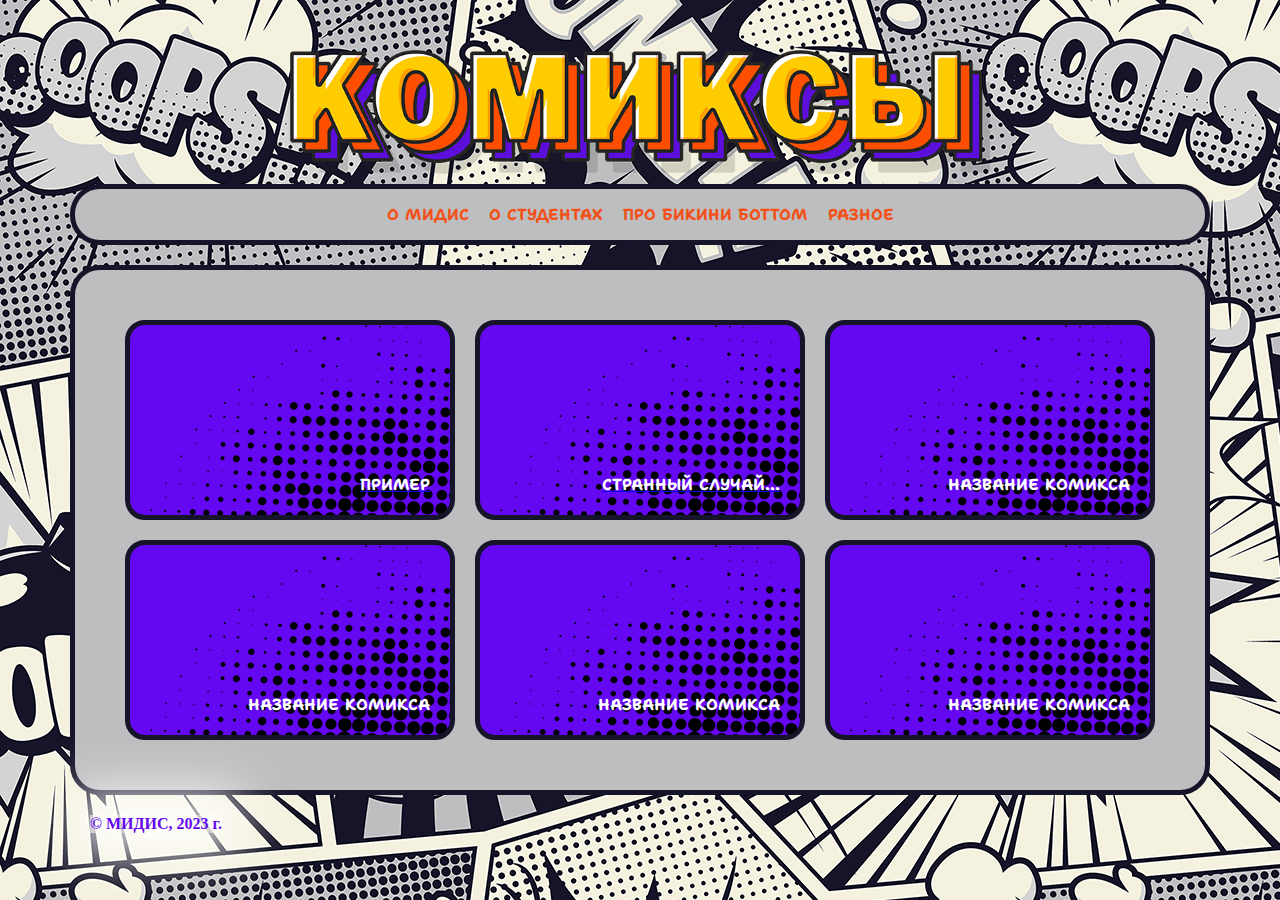
<file: index.html>
<!DOCTYPE html>
<html lang="en">

<head>
    <meta charset="UTF-8">
    <meta http-equiv="X-UA-Compatible" content="IE=edge">
    <meta name="viewport" content="width=device-width, initial-scale=1.0">
    <link rel="shortcut icon" href="img/favicon.png" type="image/x-icon">
    <link rel="preconnect" href="https://fonts.googleapis.com">
    <link rel="preconnect" href="https://fonts.googleapis.com">
    <link rel="preconnect" href="https://fonts.gstatic.com" crossorigin>
    <link
        href="https://fonts.googleapis.com/css2?family=Shantell+Sans:ital,wght@0,300;0,400;0,500;0,600;0,700;0,800;1,300;1,400;1,500;1,600;1,700;1,800&family=Wix+Madefor+Display:wght@400;500;600;700;800&display=swap"
        rel="stylesheet">
    <link rel="stylesheet" href="css/style.css">
    <title>Комиксы</title>
</head>

<body>
    <div class="wrapper">
        <div class="container">
            <header>
                <div class="main-cloud">
                    <!-- <img src="img/main.png" width="200px" alt=""> -->
                    <h1><a href="index.html"><img class="logo-img" src="img/logo.png" alt="логотип"></a></h1>
                </div>

                <nav>
                    <ul class="main-menu">
                        <li><a href="#">О МИДиС</a></li>
                        <li><a href="#">О студентах</a></li>
                        <li><a href="#">Про Бикини Боттом</a></li>
                        <li><a href="#">Разное</a></li>
                    </ul>
                </nav>
            </header>
            <main>
                <div class="list">
                    <a href="comic-example.html" class="list-item">
                        <p class="item-title">Пример</p>
                    </a>
                    <a href="comic14.html" class="list-item">
                        <p class="item-title">Странный случай...</p>
                    </a>
                    <a class="list-item">
                        <p class="item-title">название комикса</p>
                    </a>
                    <a class="list-item">
                        <p class="item-title">название комикса</p>
                    </a>
                    <a class="list-item">
                        <p class="item-title">название комикса</p>
                    </a>
                    <a class="list-item">
                        <p class="item-title">название комикса</p>
                    </a>
                </div>
            </main>
            <footer>
                <p class="text-copy">&copy; МИДИС, 2023 г.</p>
            </footer>
        </div>
    </div>
</body>

</html>
</file>
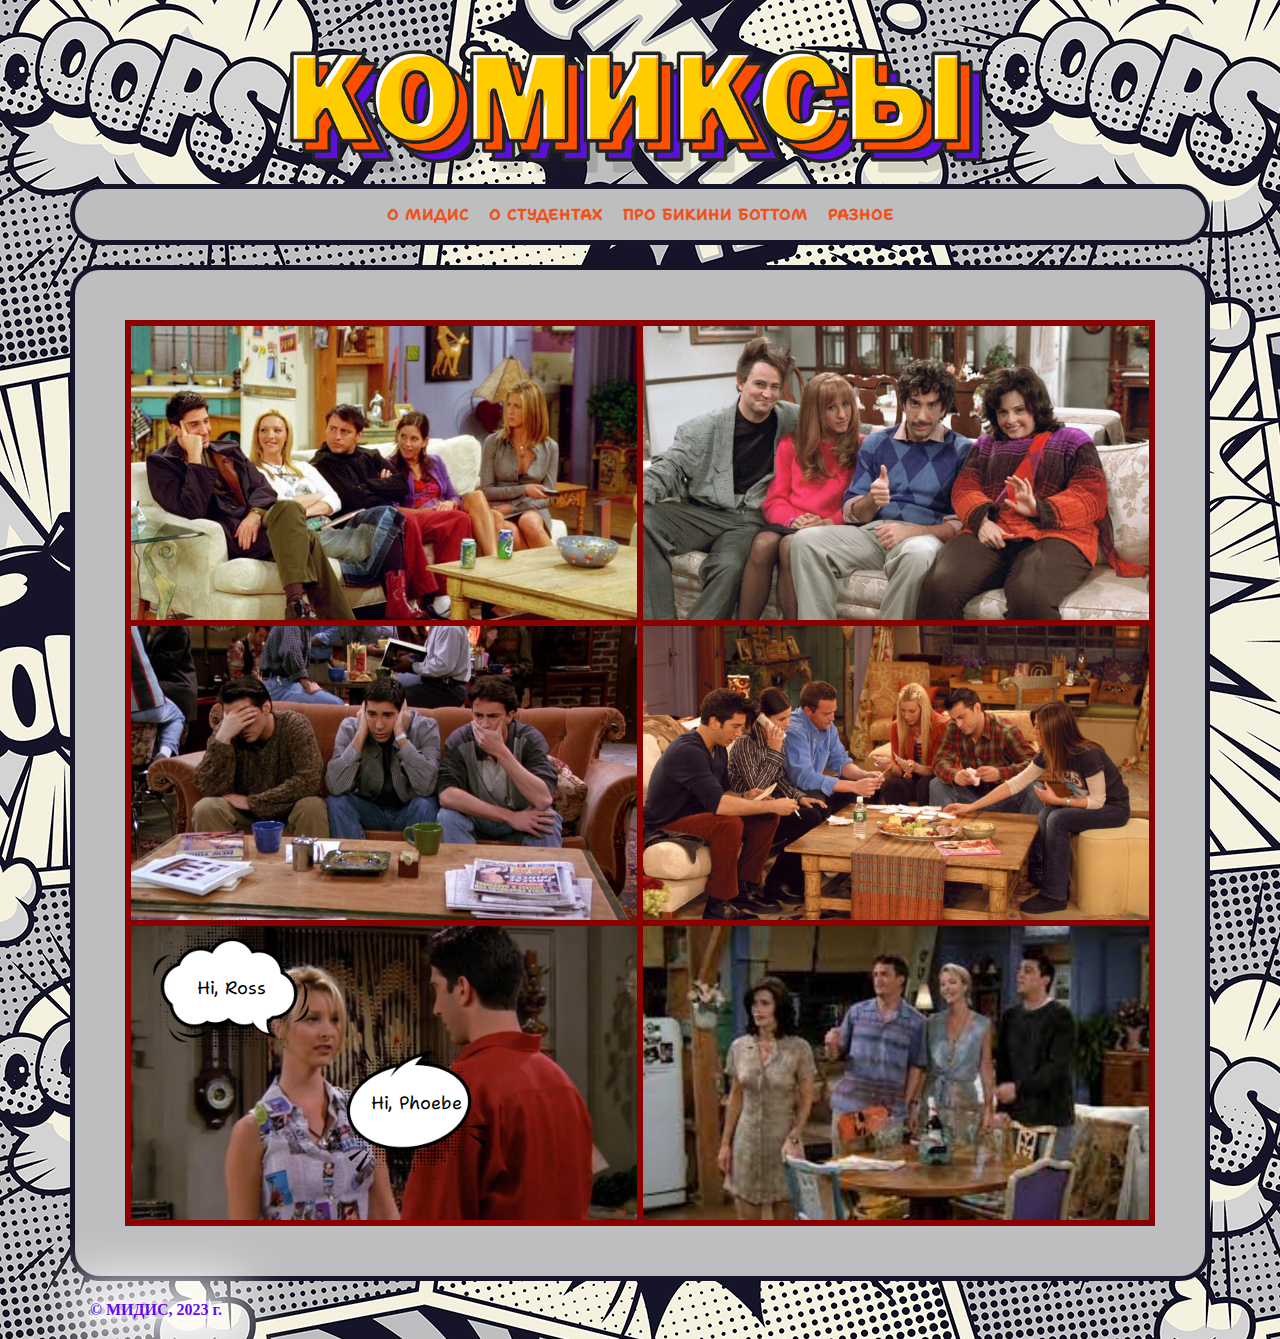
<file: comic-example.html>
<!DOCTYPE html>
<html lang="en">

<head>
    <meta charset="UTF-8">
    <meta http-equiv="X-UA-Compatible" content="IE=edge">
    <meta name="viewport" content="width=device-width, initial-scale=1.0">
    <link rel="shortcut icon" href="img/favicon.png" type="image/x-icon">
    <link rel="preconnect" href="https://fonts.googleapis.com">
    <link rel="preconnect" href="https://fonts.googleapis.com">
    <link rel="preconnect" href="https://fonts.gstatic.com" crossorigin>
    <link
        href="https://fonts.googleapis.com/css2?family=Shantell+Sans:ital,wght@0,300;0,400;0,500;0,600;0,700;0,800;1,300;1,400;1,500;1,600;1,700;1,800&family=Wix+Madefor+Display:wght@400;500;600;700;800&display=swap"
        rel="stylesheet">
    <link rel="stylesheet" href="css/style.css">
    <link rel="stylesheet" href="css/comic-example.css">
    <title>Пример комикса</title>
</head>

<body>
    <div class="wrapper">
        <div class="container">
            <header>
                <div class="main-cloud">
                    <!-- <img src="img/main.png" width="200px" alt=""> -->
                    <h1><a href="index.html"><img class="logo-img" src="img/logo.png" alt="логотип"></a></h1>
                </div>

                <nav>
                    <ul class="main-menu">
                        <li><a href="#">О МИДиС</a></li>
                        <li><a href="#">О студентах</a></li>
                        <li><a href="#">Про Бикини Боттом</a></li>
                        <li><a href="#">Разное</a></li>
                    </ul>
                </nav>
            </header>
            <main>
                <div class="comic-wrapper">
                    <div class="comic__item comic__item1"><img class="comic__img" src="img/comic-example/1.jpg" alt="">
                    </div>
                    <div class="comic__item comic__item2"><img class="comic__img" src="img/comic-example/2.jpg" alt="">
                    </div>
                    <div class="comic__item comic__item3"><img class="comic__img" src="img/comic-example/3.jpg" alt="">
                    </div>
                    <div class="comic__item comic__item4"><img class="comic__img" src="img/comic-example/4.jpg" alt="">
                    </div>
                    <div class="comic__item comic__item5">
                        <img class="comic__img" src="img/comic-example/5.jpeg" alt="">
                        <div class="cloud1">
                            <img class="cloud-img cloud-img1" src="img/clouds/8879169.png" alt="">
                            <p class="text1">Hi, Ross</p>
                        </div>
                        <div class="cloud2">
                            <img class="cloud-img cloud-img2" src="img/clouds/8879180.png" alt="">
                            <p class="text2">Hi, Phoebe</p>
                        </div>

                    </div>
                    <div class="comic__item comic__item6"><img class="comic__img" src="img/comic-example/6.jpg" alt="">
                    </div>
                </div>
            </main>
            <footer>
                <p class="text-copy">&copy; МИДИС, 2023 г.</p>
            </footer>
        </div>
    </div>
</body>

</html>
</file>
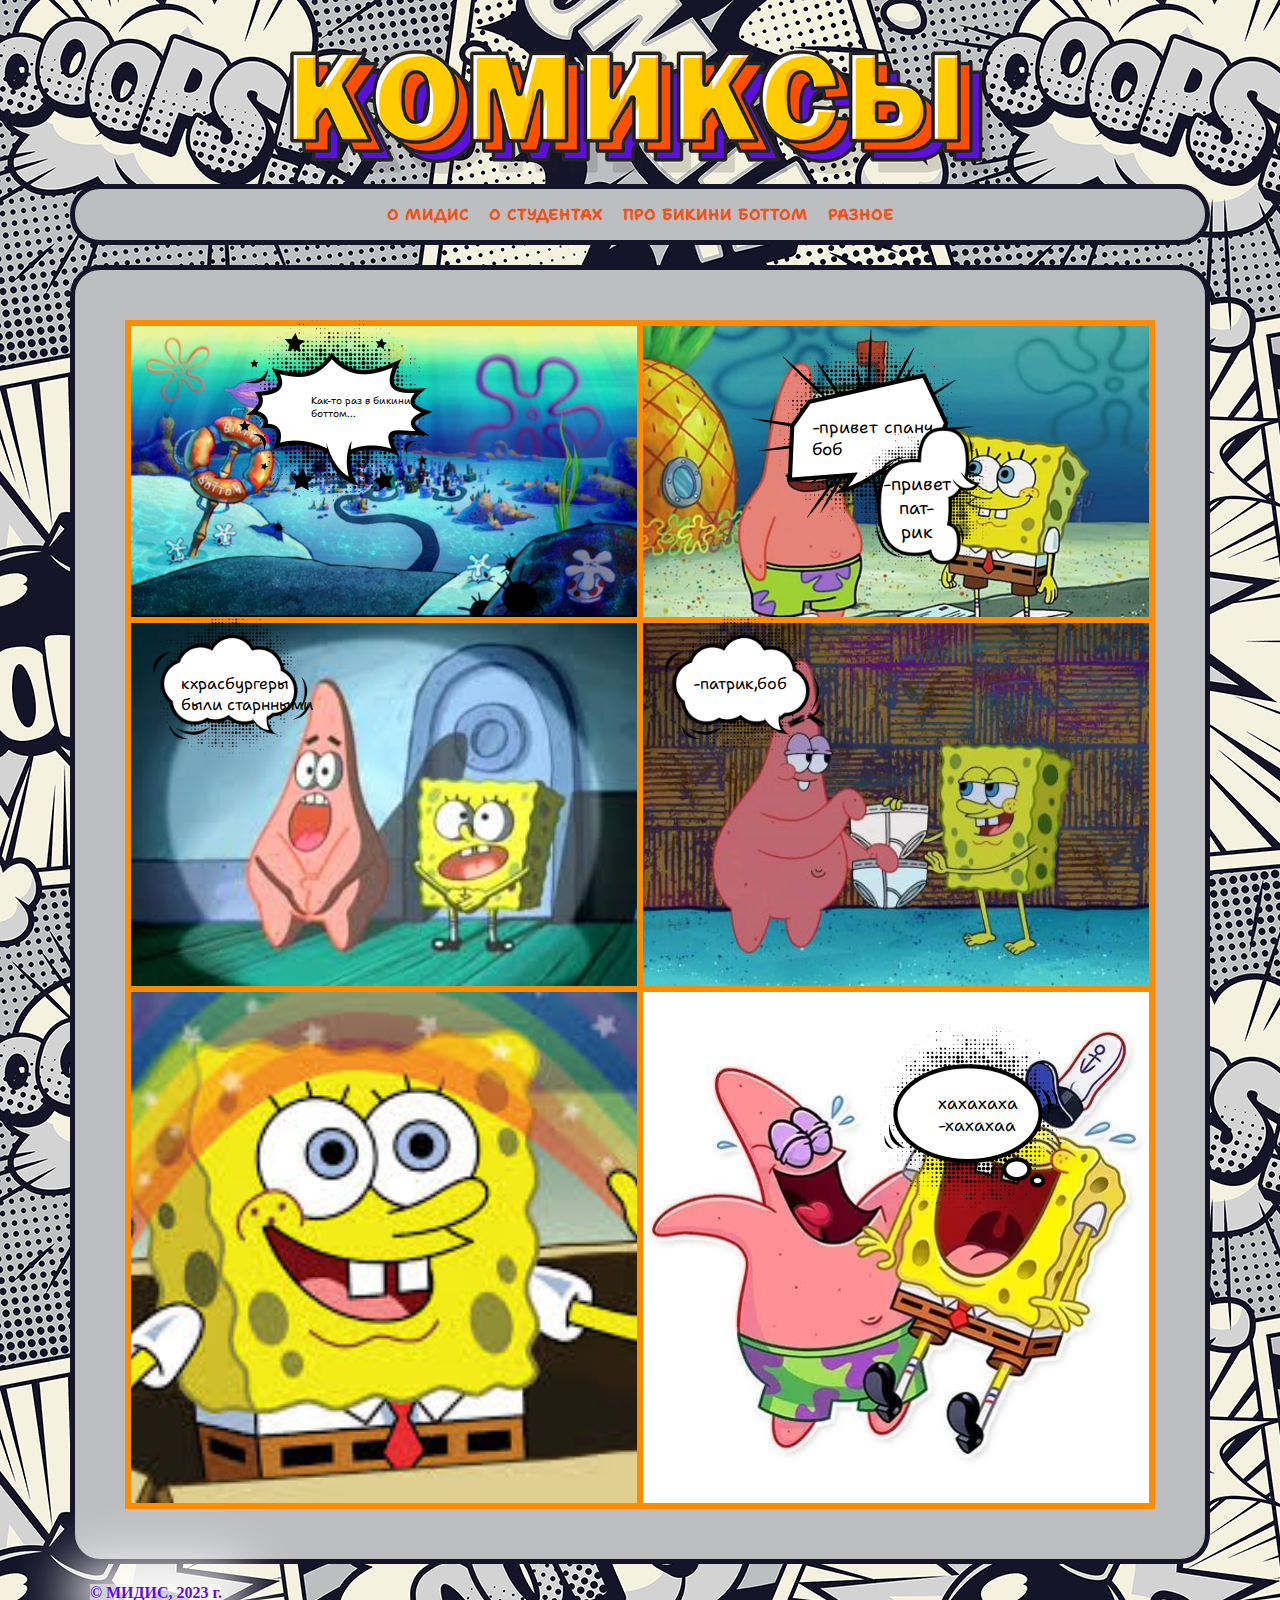
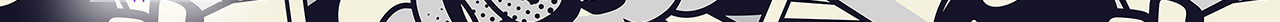
<file: comic14.html>
<!DOCTYPE html>
<html lang="ru">

<head>
    <meta charset="UTF-8">
    <meta http-equiv="X-UA-Compatible" content="IE=edge">
    <meta name="viewport" content="width=device-width, initial-scale=1.0">
    <link rel="shortcut icon" href="img/favicon.png" type="image/x-icon">
    <link rel="preconnect" href="https://fonts.googleapis.com">
    <link rel="preconnect" href="https://fonts.googleapis.com">
    <link rel="preconnect" href="https://fonts.gstatic.com" crossorigin>
    <link
        href="https://fonts.googleapis.com/css2?family=Shantell+Sans:ital,wght@0,300;0,400;0,500;0,600;0,700;0,800;1,300;1,400;1,500;1,600;1,700;1,800&family=Wix+Madefor+Display:wght@400;500;600;700;800&display=swap"
        rel="stylesheet">
    <link rel="stylesheet" href="css/style.css">
    <link rel="stylesheet" href="css/comic14.css">
    <title>Неделя до экзамена</title>
</head>

<body>
    <div class="wrapper">
        <div class="container">
            <header>
                <div class="main-cloud">
                    <!-- <img src="img/main.png" width="200px" alt=""> -->
                    <h1><a href="index.html"><img class="logo-img" src="img/logo.png" alt="логотип"></a></h1>
                </div>

                <nav>
                    <ul class="main-menu">
                        <li><a href="#">О МИДиС</a></li>
                        <li><a href="#">О студентах</a></li>
                        <li><a href="#">Про Бикини Боттом</a></li>
                        <li><a href="#">Разное</a></li>
                    </ul>
                </nav>
            </header>
            <main>
                <div class="comic__wrapper">
                    <div class="comic__item comic__item5">
                        <img class="comic__img" src="img/comic14/1k.jpg" alt="бикини боттом">
                        <div class="cloud__1">
                            <img class="cloud-img cloud-img1" src="img/clouds/8879225.png" alt="облако">
                            <p class="text__1"><br>Как-то раз в бикини боттом...</p>
                        </div>

                    </div>                    
                    <div class="comic__item comic__item5">
                        <img class="comic__img" src="img/comic14/2k.jpg" alt="разговор">
                        <div class="cloud3">
                            <img class="cloud-img cloud-img3" src="img/clouds/8879235.png" alt="облако">
                            <p class="text__21">-привет спанч <br>боб</p>
                        </div>
                        <div class="cloud2">
                            <img class="cloud-img cloud-img2" src="img/clouds/8879252.png" alt="облако">
                            <p class="text__22">-привет <br>пат-<br>рик</p>
                        </div>

                    </div>
                    <div class="comic__item comic__item5">
                        <img class="comic__img" src="img/comic14/3k.jpg" alt="разговор">
                        <div class="cloud__gif">
                            <img class="cloud-img cloud-img1" src="img/clouds/8879169.png" alt="облако">
                            <p class="text__2">кхрасбургеры были старнными</p>
                        </div>
                        

                    </div>
                    <div class="comic__item comic__item5">
                        <img class="comic__img" src="img/comic14/4k.jpg" alt="разговор">
                        <div class="cloud__gif">
                            <img class="cloud-img cloud-img1" src="img/clouds/8879169.png" alt="облако">
                            <p class="text__2">-патрик,боб</p>
                        </div>
                    </div>

                    <div class="comic__item comic__item5">
                        <img class="comic__img" src="img/comic14/5k.jpg" alt="магия">
                        

                    </div>
                    <div class="comic__item comic__item5"><img class="comic__img" src="img/comic14/6k.jpg" alt="смех">
                        <div class="cloud__grust">
                            <img class="cloud-img cloud-img4" src="img/clouds/8879123.png" alt="">
                            <p class="text__3">хахахаха  <br>-хахахаа</p>
                        </div>
                    </div>
                </div>
            </main>
            <footer>
                <p class="text-copy">&copy; МИДИС, 2023 г.</p>
            </footer>
        </div>
    </div>
</body>

</html>
</file>
<file: css/style.css>
* {
    margin: 0;
    padding: 0;
    box-sizing: border-box;
}
html, 
body {
    min-height: 100%;
    height: 100%;
    width: 100%;
}

.wrapper {
    width: 100%;
    min-height: 100%;
    background: url(../img/817.jpg);
    padding-left: 20px;
    padding-right: 20px;
    /* background-size: cover; */
    
}
.container {
    max-width: 1140px;
    margin: 0 auto;
    display: flex;
    flex-direction: column;
    height: 100%;
}
header {
    text-align: center;
}
h1 {
    font-family: 'Shantell Sans', sans-serif;
    margin-top: 50px;

}
main {
    flex-grow: 1;
    border: #161429 5px solid;
    padding:  50px;
    border-radius: 30px;
    background-color: #bdbec0;
}
.logo-img {
    width: 700px;
}
@media (max-width:750px) {
    .logo-img {
        width: 90%;
    }
}
/* h1 {
    position: absolute;
    top: 70px;
    left: calc(50% - 135px);
    transform: rotateZ(-15deg); 
    color:#b41d00;
    font-size: 48px;
    -webkit-text-stroke: 1px #FFFFFF; 
    text-stroke: 1px #FFFFFF; 
    letter-spacing: 2px;
    font-weight: 700;
    text-transform: uppercase;
} */


ul {
    list-style: none;
}

.main-menu {
    display: flex;
    flex-wrap: wrap;
    justify-content: center;
    background-color:  #bdbec0;
    border: #161429 5px solid;
    padding:  10px;
    border-radius: 30px;
    margin-bottom: 20px;
}
.main-menu li {
    flex-shrink: 0;
    margin: 5px 10px;
} 
.main-menu a {
    display: block;
    color: #f25219;
    text-transform: uppercase;
    text-decoration: none;
    font-weight: 700;
    font-family: 'Shantell Sans', sans-serif;
    transition: all 0.3s ease-in-out,
                transform 0.3s ease-in-out;
                
}

.main-menu a:hover,
.main-menu a:focus {
    color: #9b2b02;
    transform: scale(1.1)
}

.text-copy {
    display: inline-block;
    background-color: rgba(255, 255, 255, 0.8);
    color:#6408f1;
    margin: 20px 20px;
   font-weight: 700;
    -webkit-box-shadow: 0px 0px 54px 20px rgba(255, 255, 255, 1);
    -moz-box-shadow: 0px 0px 54px 20px rgba(255, 255, 255, 1);
    box-shadow: 0px 0px 54px 20px rgba(255, 255, 255, 1);
}

.list {
    display: grid;
    grid-template-columns: repeat(3, 1fr);
    gap: 20px;
}
@media(max-width:950px) {
    .list {
        grid-template-columns: repeat(2, 1fr);
    }
}
@media(max-width:670px) {
    .list {
        grid-template-columns: repeat(1, 1fr);
    }
}

.list-item {
    width: 100%;
    min-height: 200px;
    border: #161429 5px solid;
    border-radius: 20px;
    padding: 20px;
    display: flex;
    align-items: flex-end;
    justify-content: flex-end;
    background: url(../img/item-fon.png) no-repeat #6408f1;
    cursor: pointer;
}
.item-title {
    display: block;
    color: white;
    text-transform: uppercase;
    text-decoration: none;
    font-weight: 700;
    font-family: 'Shantell Sans', sans-serif;
    transition: transform 0.3s ease-in-out;
                
}

.list-item:hover .item-title,
.list-item:focus .item-title {
    transform: scale(1.1)
}
</file>
<file: css/comic-example.css>
.comic-wrapper {
    display: flex;
    flex-wrap: wrap;
    border: 3px solid darkred;
    font-family: 'Shantell Sans', sans-serif;
}

.comic__item {
    width: 50%;
    height: 300px;
    border: 3px solid darkred;
    position: relative;
}

.comic__img {
    height: 100%;
    width: 100%;
    object-fit: cover;
}

.cloud-img {
    width: 100%;
}

.comic__item5 .cloud1 {
    position: absolute;
    width: 200px;
    top: -40px;
    left: 0;
}

.comic__item5 .cloud-img1 {
    transform: scaleX(-1);
}

.comic__item5 .cloud2 {
    position: absolute;
    width: 200px;
    right: 25%;
    bottom: 10px;

}

.comic__item5 .cloud-img2 {
    transform: rotate(180deg);
}

.comic__item5 .text1 {
    position: absolute;
    top: 90px;
    right: 65px;
    font-size: 18px;

}

.comic__item5 .text2 {
    position: absolute;
    left: 60px;
    bottom: 95px;
    font-size: 18px;

}

@media(max-width:900px) {
    .comic__item {
        width: 100%;
    }
}

@media(max-width:600px) {
    .comic__item5 .cloud1 {
        width: 200px;
        top: 100px;
        left: 0;

    }

    .comic__item5 .cloud-img1 {
        transform: scaleX(-1) scaleY(-1);
    }

    .comic__item5 .cloud2 {
        position: absolute;
        width: 200px;
        right: 50px;
        bottom: 50px;
    }

    .comic__item5 .cloud-img2 {
        transform: rotate(180deg);
    }
}
</file>
<file: css/comic14.css>
.comic__wrapper {
    display: flex;
    flex-wrap: wrap;
    border: 3px solid darkorange;
    font-family: 'Shantell Sans', sans-serif;
}

.comic__item {
    width: 50%;
    border: 3px solid darkorange;
    position: relative;
}

.comic__img {
    height: 100%;
    width: 100%;
    object-fit: cover;
}

.cloud-img {
    width: 100%;
}

.comic__item5 .cloud__gif {  
    position: absolute;
    width: 200px;
    top: -40px;
    left: 0;
    transform: scaleX(-1);
}

.comic__item5 .cloud__1 {  
    position: absolute;
    width: 250px;
    top: -35px;
    left: 80px;
    
}
.comic__item5 .cloud__grust {  
    position: absolute;
    width: 220px;
    top: -10px;
    left: 255px;
}

.comic__item5 .text__1 {
    position: absolute;
    top: 90px;
    right: 50px;
    font-size: 10px;

}

.comic__item5 .text__2 {
    transform: scaleX(-1);
    position: absolute;
    top: 90px;
    right: 50px;
    font-size: 16px;
    
}

.text__21 {
    position: absolute;
    top: 130px;
    right: 110px;
    font-size: 17px;
}

.text__22 {
    position: absolute;
    top: 70px;
    right: 72px;
    font-size: 18px;
    text-align: center;
}
.text__3{
    position: absolute;
    top: 110px;
    right: 100px;
    font-size: 17px;
}
.text__1{
    position: absolute;
    width: 100px;
}


.comic__item5 .cloud2 {
    position: absolute;
    width: 200px;
    right: 25%;
    bottom: 10px;

}
.comic__item5 .cloud3 {
    position: absolute;
    width: 250px;
    top: -40px;
    left: 150px;
}
.comic__item5 .cloud-img4 {
    position: absolute;
    left: -50px;
    top: 20px;
    width: 250px;
}


.comic__item5 .cloud-img3 {
    position: absolute;
    left: -50px;
    top: 20px;
    width: 250px;
}


@media(max-width:900px) {
    .comic__item {
        width: 100%;
    }
}

@media(max-width:600px) {
    .comic__item5 .cloud__1 {
        width: 200px;
        top: 100px;
        left: 0;

    }

    .comic__item5 .cloud__gif {
        width: 200px;
        top: 100px;
        left: 0;

    }

    .comic__item5 .cloud-img1 {
        transform: scaleX(-1) scaleY(-2);
        
    }

    .comic__item5 .cloud2 {
        position: absolute;
        width: 200px;
        right: 50px;
        bottom: 50px;
    }

    .comic__item5 .cloud-img2 {
        transform: rotate(180deg);
    }
}
</file>
